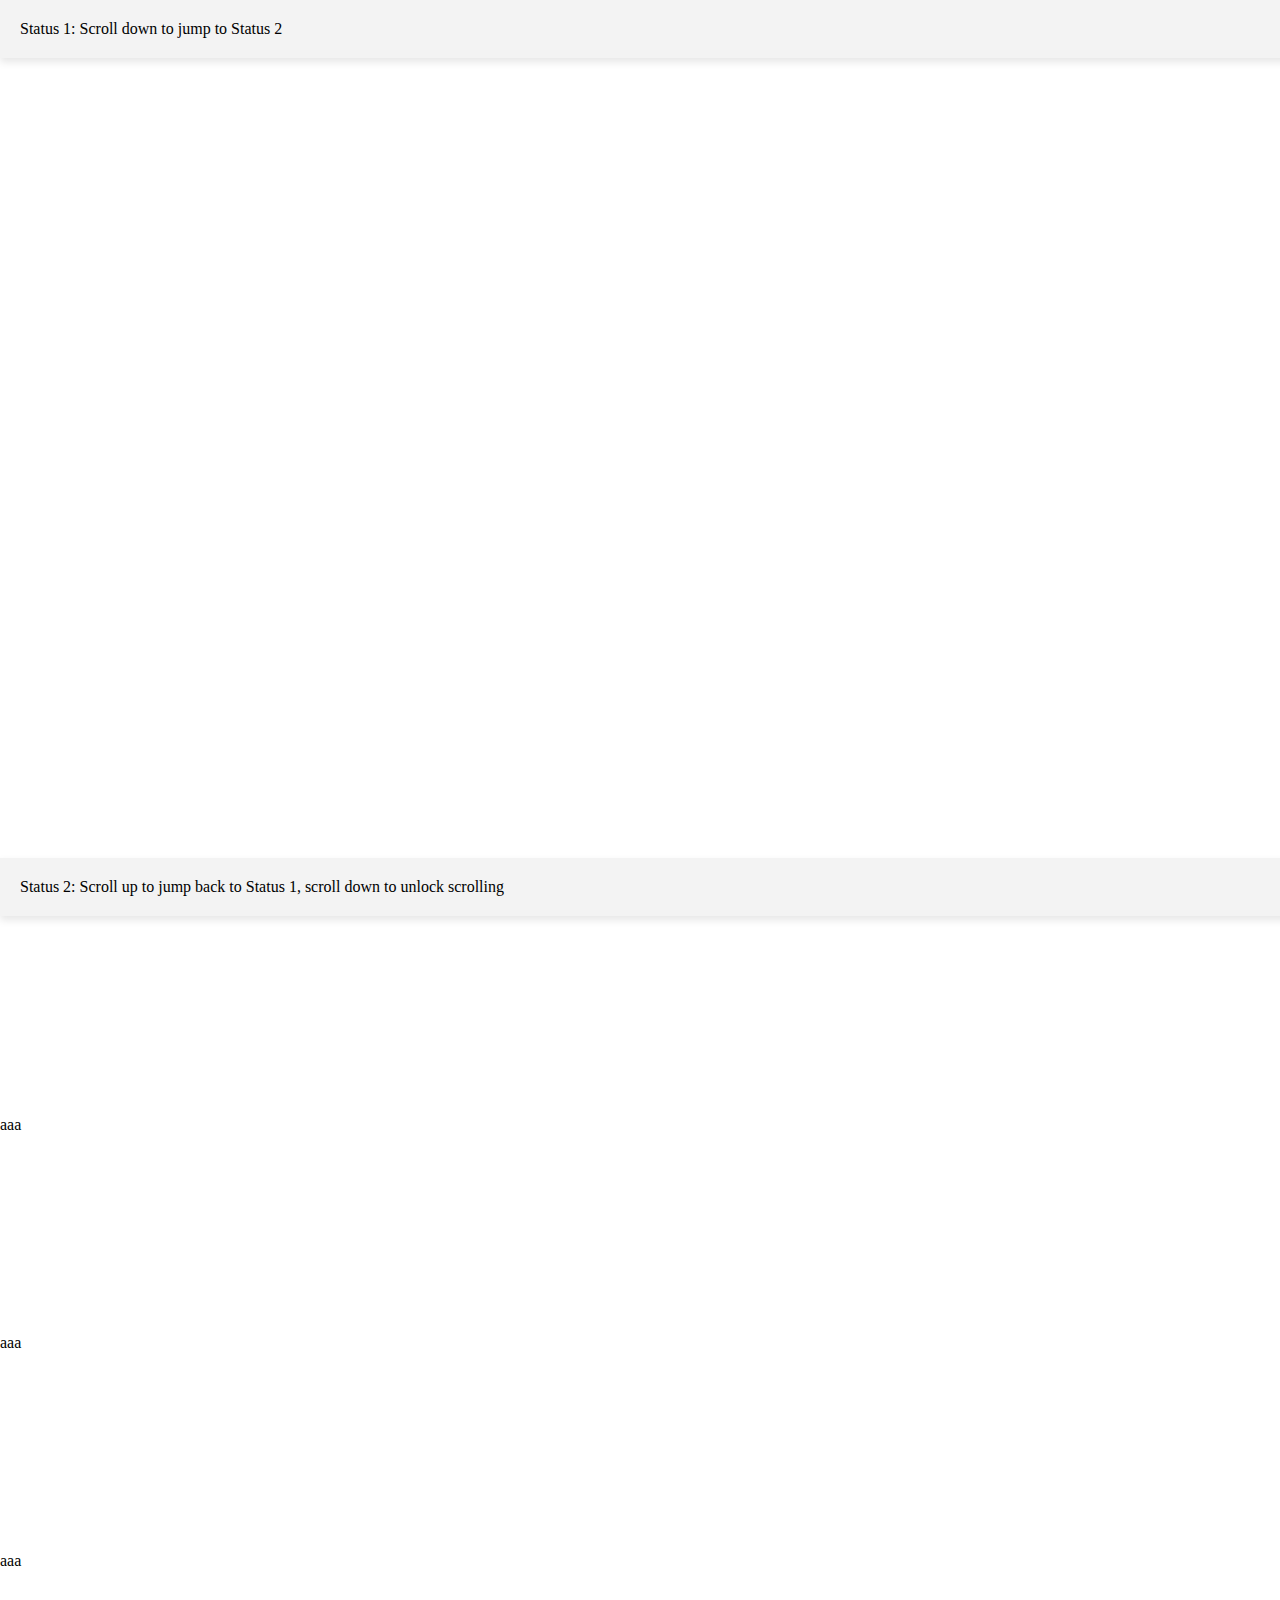
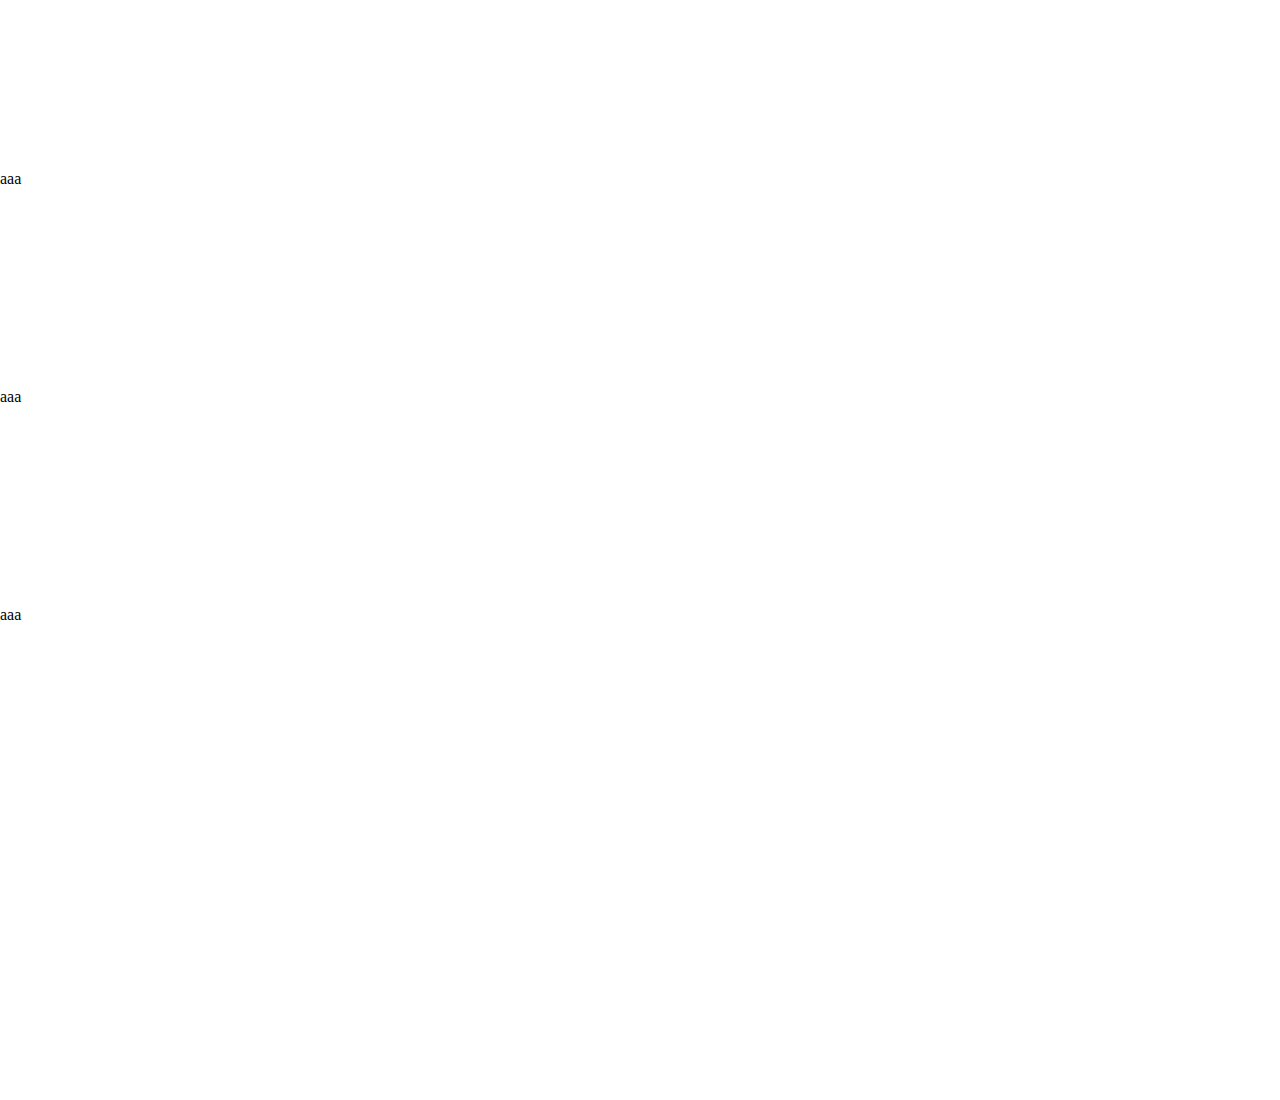
<file: html_test/b.html>
<!DOCTYPE html>
<html lang="en">
<head>
    <meta charset="UTF-8">
    <meta name="viewport" content="width=device-width, initial-scale=1.0">
    <title>Wheel Direction Detection</title>
    <style>
        body, html {
            height: 300vh; /* 让页面有足够的高度来滚动 */
            margin: 0;
            overflow-y: hidden; /* 禁止默认滚动 */
        }
        #status1, #status2 {
            width: 100%;
            background-color: #f3f3f3;
            padding: 20px;
            box-shadow: 0 4px 8px rgba(0, 0, 0, 0.1);
        }

        p {
            margin-top: 200px;
        }
    </style>
</head>
<body>
    <div id="status1">Status 1: Scroll down to jump to Status 2</div>

    <div style="height: 800px;"></div>

    <div id="status2">Status 2: Scroll up to jump back to Status 1, scroll down to unlock scrolling</div>

    <p>aaa</p>
    <p>aaa</p>
    <p>aaa</p>
    <p>aaa</p>
    <p>aaa</p>
    <p>aaa</p>

    <script>
        let atStatus1 = true; // 初始状态位于第一个 status
        let atStatus2 = false;

        document.addEventListener('wheel', function(event) {
            const status2 = document.getElementById('status2');
            const rect2 = status2.getBoundingClientRect();

            if (atStatus1 && event.deltaY > 0) {
                // 如果在 status1 且用户向下滚动，跳转到 status2
                window.scrollTo({ top: status2.offsetTop, behavior: 'smooth' });
                atStatus1 = false;
                atStatus2 = true;
            } else if (atStatus2 && event.deltaY < 0 && rect2.top === 0) {
                // 如果在 status2 且用户向上滚动，跳转回 status1
                window.scrollTo({ top: 0, behavior: 'smooth' });
                atStatus1 = true;
                atStatus2 = false;
                document.body.style.overflowY = 'hidden'; // 重新禁止滚动
            } else if (atStatus2 && event.deltaY > 0 && rect2.top === 0) {
                // 如果在 status2 且用户向下滚动，解除滚动禁令
                document.body.style.overflowY = 'auto';
            }

            event.preventDefault(); // 阻止默认滚动行为
        }, { passive: false });
    </script>
</body>
</html>
</file>
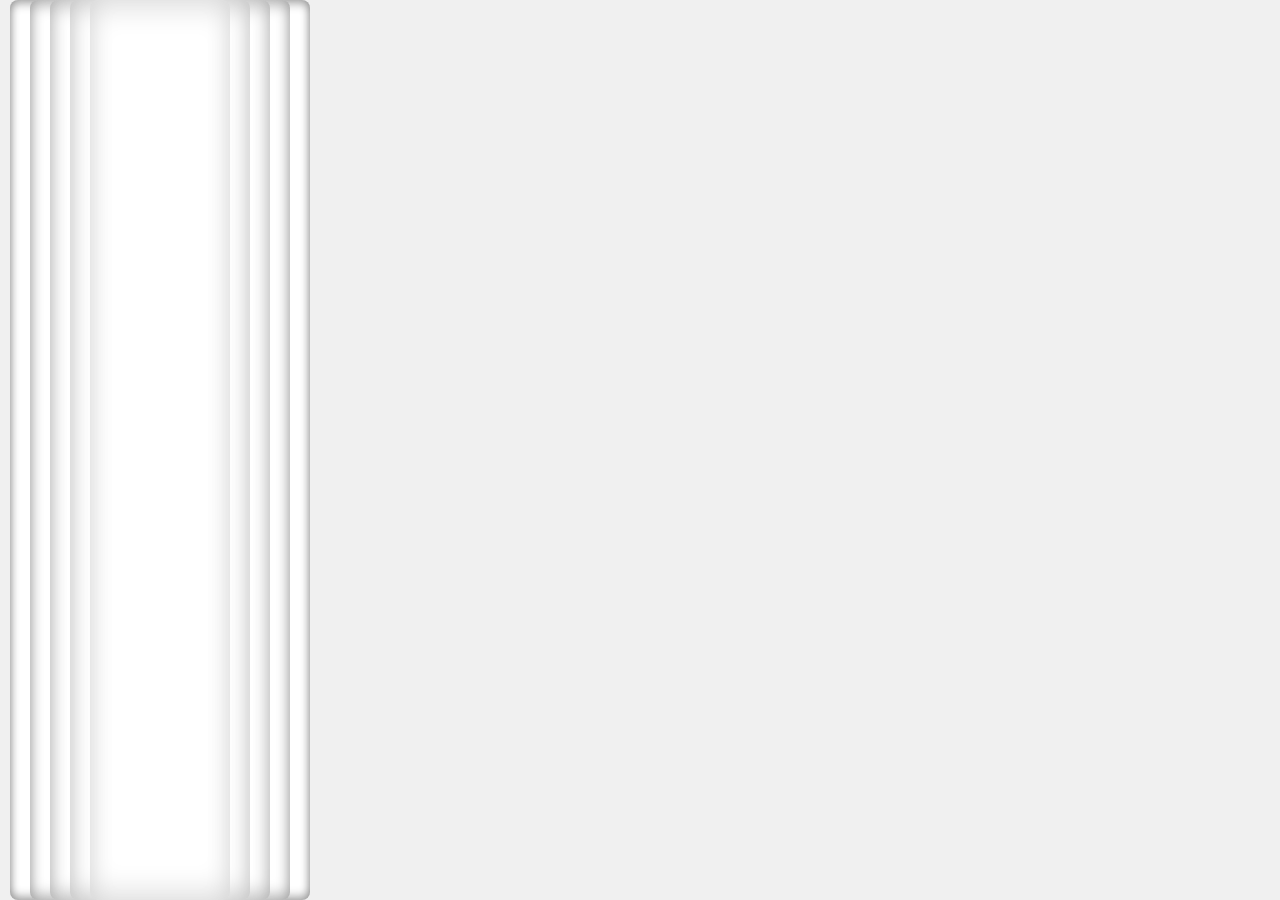
<file: html_test/d.html>
<!DOCTYPE html>
<html lang="zh-CN">
<head>
    <meta charset="UTF-8">
    <meta name="viewport" content="width=device-width, initial-scale=1.0">
    <style>
        /* 外层容器样式 */
        body {
            margin: 0;
            height: 100vh; /* 页面高度设置为视口高度 */
            background-color: #f0f0f0;
            display: flex;
            align-items: center;
            justify-content: center;
        }

        /* 通用盒子样式 */
        .box {
            position: absolute;
            top: 0;
            bottom: 0;
            background-color: white;
            border-radius: 8px;
            box-shadow: inset 0 4px 10px rgba(0, 0, 0, 0.3), inset 0 -4px 10px rgba(0, 0, 0, 0.3);
        }

        /* 各个盒子特定样式 */
        .box1 {
            width: 300px;
            left: 10px;
            z-index: 1;
        }

        .box2 {
            width: 260px;
            left: 30px;
            z-index: 2;
            box-shadow: inset 0 6px 14px rgba(0, 0, 0, 0.25), inset 0 -6px 14px rgba(0, 0, 0, 0.25);
        }

        .box3 {
            width: 220px;
            left: 50px;
            z-index: 3;
            box-shadow: inset 0 8px 18px rgba(0, 0, 0, 0.2), inset 0 -8px 18px rgba(0, 0, 0, 0.2);
        }

        .box4 {
            width: 180px;
            left: 70px;
            z-index: 4;
            box-shadow: inset 0 10px 22px rgba(0, 0, 0, 0.15), inset 0 -10px 22px rgba(0, 0, 0, 0.15);
        }

        .box5 {
            width: 140px;
            left: 90px;
            z-index: 5;
            box-shadow: inset 0 12px 26px rgba(0, 0, 0, 0.1), inset 0 -12px 26px rgba(0, 0, 0, 0.1);
        }
    </style>
    <title>Inward Shadow Collapsing Boxes</title>
</head>
<body>
    <div class="box box1"></div>
    <div class="box box2"></div>
    <div class="box box3"></div>
    <div class="box box4"></div>
    <div class="box box5"></div>
</body>
</html>
</file>
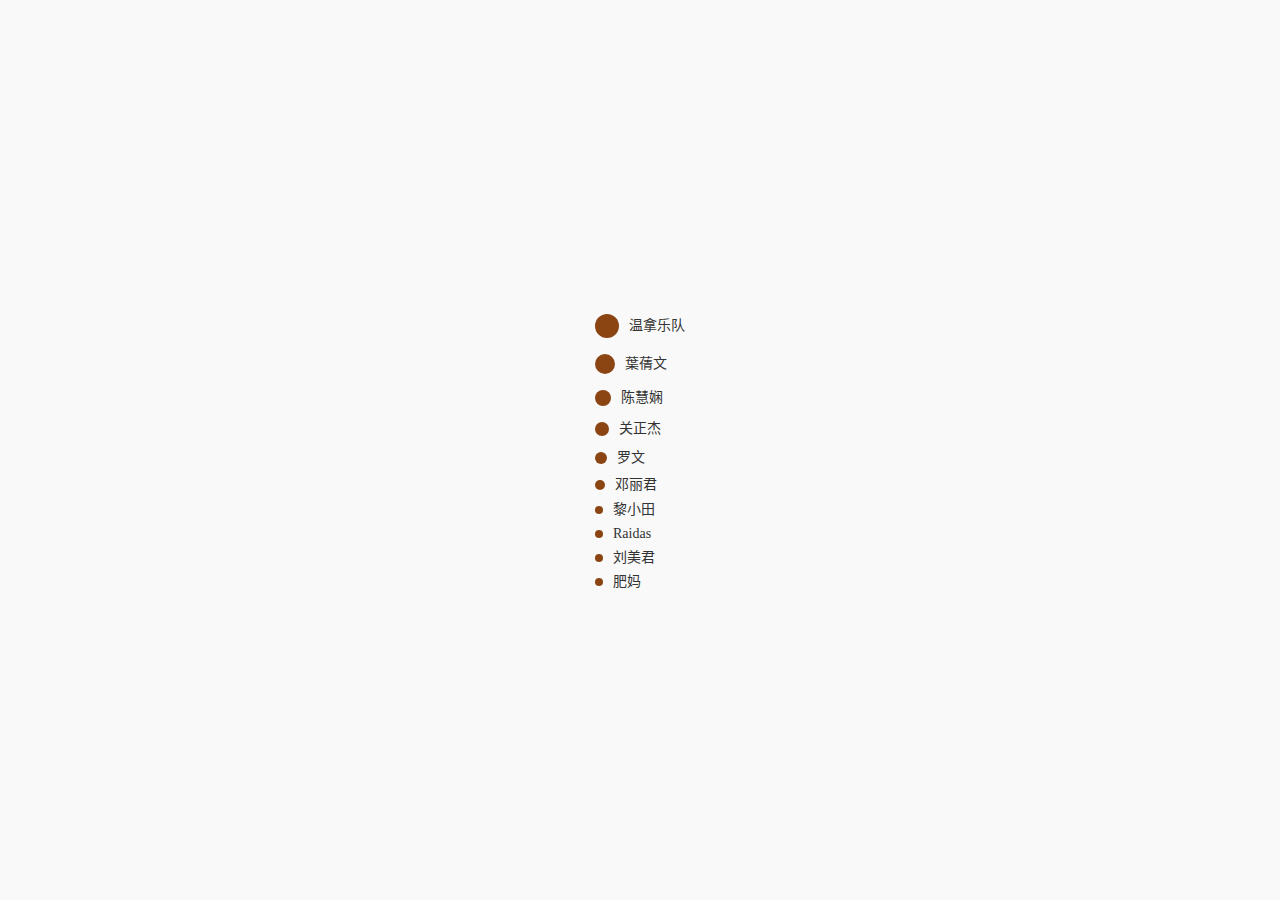
<file: html_test/e.html>
<!DOCTYPE html>
<html lang="zh-CN">
<head>
    <meta charset="UTF-8">
    <meta name="viewport" content="width=device-width, initial-scale=1.0">
    <title>竖向排列圆圈和人名</title>
    <style>
        /* 基本样式 */
        body {
            display: flex;
            justify-content: center;
            align-items: center;
            height: 100vh;
            margin: 0;
            background-color: #f9f9f9;
        }

        .circle-container {
            display: flex;
            flex-direction: column;
            align-items: flex-start;
        }

        .circle-item {
            display: flex;
            align-items: center;
            margin: 8px 0;
        }

        .circle {
            background-color: #8B4513; /* 棕色 */
            border-radius: 50%;
            margin-right: 10px;
            display: inline-block;
        }

        /* 圆圈尺寸 */
        .circle-12 {
            width: 24px;
            height: 24px;
        }

        .circle-10 {
            width: 20px;
            height: 20px;
        }

        .circle-8 {
            width: 16px;
            height: 16px;
        }

        .circle-7 {
            width: 14px;
            height: 14px;
        }

        .circle-6 {
            width: 12px;
            height: 12px;
        }

        .circle-5 {
            width: 10px;
            height: 10px;
        }

        .circle-4 {
            width: 8px;
            height: 8px;
        }

        .label {
            font-size: 14px;
            color: #333;
            display: inline-block;
            vertical-align: middle;
            line-height: 1; /* 保证文本行高一致 */
        }
    </style>
</head>
<body>
    <div class="circle-container">
        <div class="circle-item">
            <div class="circle circle-12"></div>
            <div class="label" style="line-height: 24px;">温拿乐队</div>
        </div>
        <div class="circle-item">
            <div class="circle circle-10"></div>
            <div class="label" style="line-height: 20px;">葉蒨文</div>
        </div>
        <div class="circle-item">
            <div class="circle circle-8"></div>
            <div class="label" style="line-height: 16px;">陈慧娴</div>
        </div>
        <div class="circle-item">
            <div class="circle circle-7"></div>
            <div class="label" style="line-height: 14px;">关正杰</div>
        </div>
        <div class="circle-item">
            <div class="circle circle-6"></div>
            <div class="label" style="line-height: 12px;">罗文</div>
        </div>
        <div class="circle-item">
            <div class="circle circle-5"></div>
            <div class="label" style="line-height: 10px;">邓丽君</div>
        </div>
        <div class="circle-item">
            <div class="circle circle-4"></div>
            <div class="label" style="line-height: 8px;">黎小田</div>
        </div>
        <div class="circle-item">
            <div class="circle circle-4"></div>
            <div class="label" style="line-height: 8px;">Raidas</div>
        </div>
        <div class="circle-item">
            <div class="circle circle-4"></div>
            <div class="label" style="line-height: 8px;">刘美君</div>
        </div>
        <div class="circle-item">
            <div class="circle circle-4"></div>
            <div class="label" style="line-height: 8px;">肥妈</div>
        </div>
    </div>
</body>
</html>
</file>
